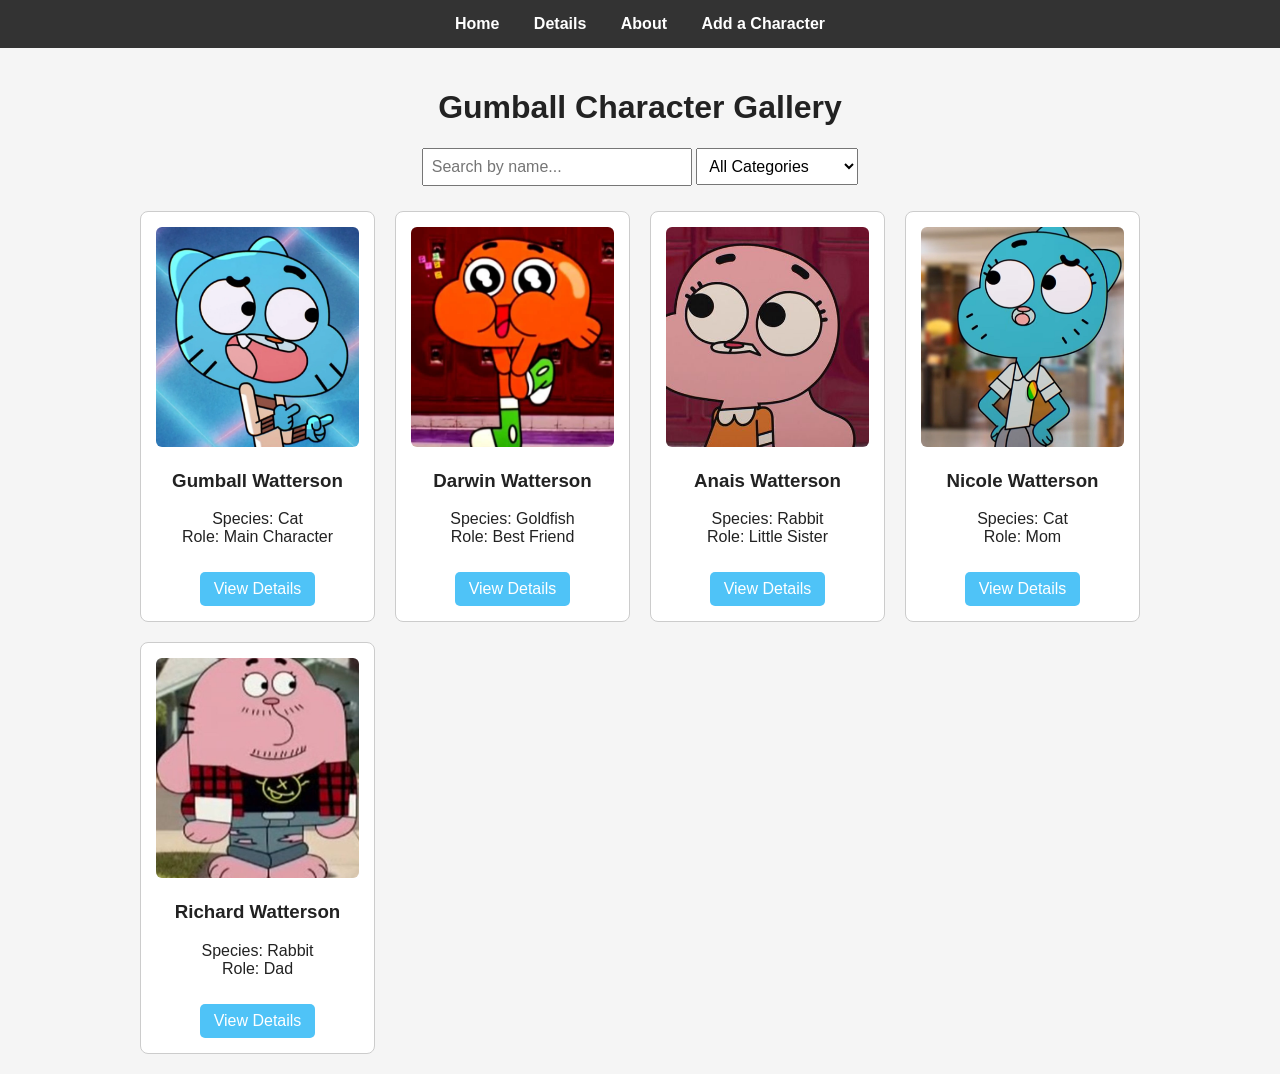
<file: index.html>
<!DOCTYPE html>
<html lang="en">
<head>
<meta charset="UTF-8">
<title>Character Gallery</title>
<link rel="stylesheet" href="style.css">
</head>
<body>

<nav>
  <a href="index.html">Home</a>
  <a href="details.html">Details</a>
  <a href="about.html">About</a>
  <a href="new-character-form.html">Add a Character</a>
</nav>

<main>
  <h1>Gumball Character Gallery</h1>

  <div class="search-bar">
    <input type="text" placeholder="Search by name...">
    <select>
      <option>All Categories</option>
      <option>Watterson Family</option>
      <option>Classmates</option>
    </select>
  </div>

  <div class="character-grid">

    <div class="character-card">
      <img src="images/gumball.jpg" alt="Gumball Watterson">
      <h3>Gumball Watterson</h3>
      <p>Species: Cat<br>Role: Main Character</p>
      <a href="details.html">View Details</a>
    </div>

    <div class="character-card">
      <img src="images/darwin.jpg" alt="Darwin Watterson">
      <h3>Darwin Watterson</h3>
      <p>Species: Goldfish<br>Role: Best Friend</p>
      <a href="details.html">View Details</a>
    </div>

    <div class="character-card">
      <img src="images/anais.jpg" alt="Anais Watterson">
      <h3>Anais Watterson</h3>
      <p>Species: Rabbit<br>Role: Little Sister</p>
      <a href="details.html">View Details</a>
    </div>

    <div class="character-card">
      <img src="images/nicole.jpg" alt="Nicole Watterson">
      <h3>Nicole Watterson</h3>
      <p>Species: Cat<br>Role: Mom</p>
      <a href="details.html">View Details</a>
    </div>

    <div class="character-card">
      <img src="images/richard.jpg" alt="Richard Watterson">
      <h3>Richard Watterson</h3>
      <p>Species: Rabbit<br>Role: Dad</p>
      <a href="details.html">View Details</a>
    </div>

  </div>
</main>

</body>
</html>
</file>
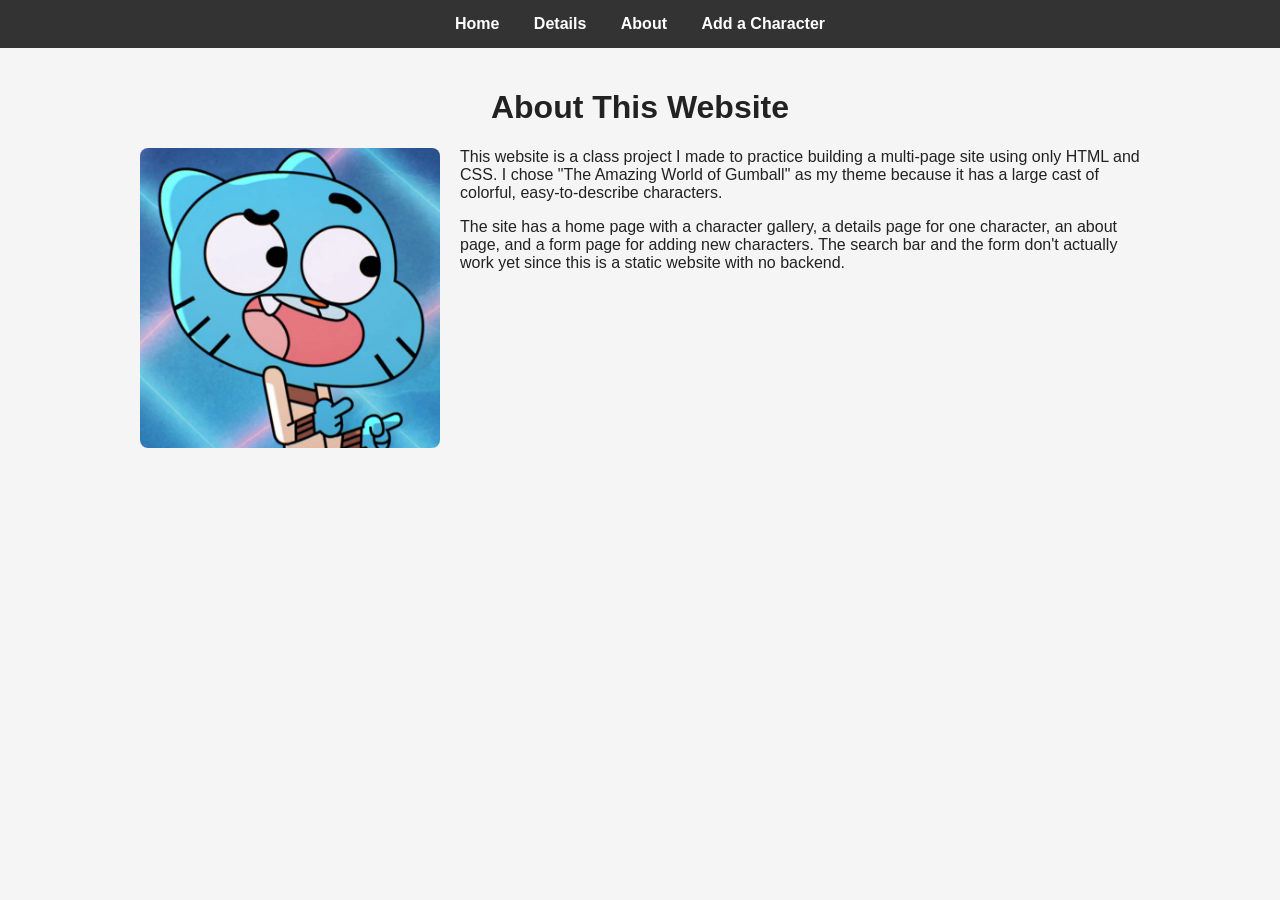
<file: about.html>
<!DOCTYPE html>
<html lang="en">
<head>
<meta charset="UTF-8">
<title>About</title>
<link rel="stylesheet" href="style.css">
</head>
<body>

<nav>
  <a href="index.html">Home</a>
  <a href="details.html">Details</a>
  <a href="about.html">About</a>
  <a href="new-character-form.html">Add a Character</a>
</nav>

<main class="about-container">
  <h1>About This Website</h1>

  <img src="images/gumball.jpg" alt="Gumball Watterson">

  <p>This website is a class project I made to practice building a multi-page site using only HTML and CSS. I chose "The Amazing World of Gumball" as my theme because it has a large cast of colorful, easy-to-describe characters.</p>

  <p>The site has a home page with a character gallery, a details page for one character, an about page, and a form page for adding new characters. The search bar and the form don't actually work yet since this is a static website with no backend.</p>
</main>

</body>
</html>
</file>
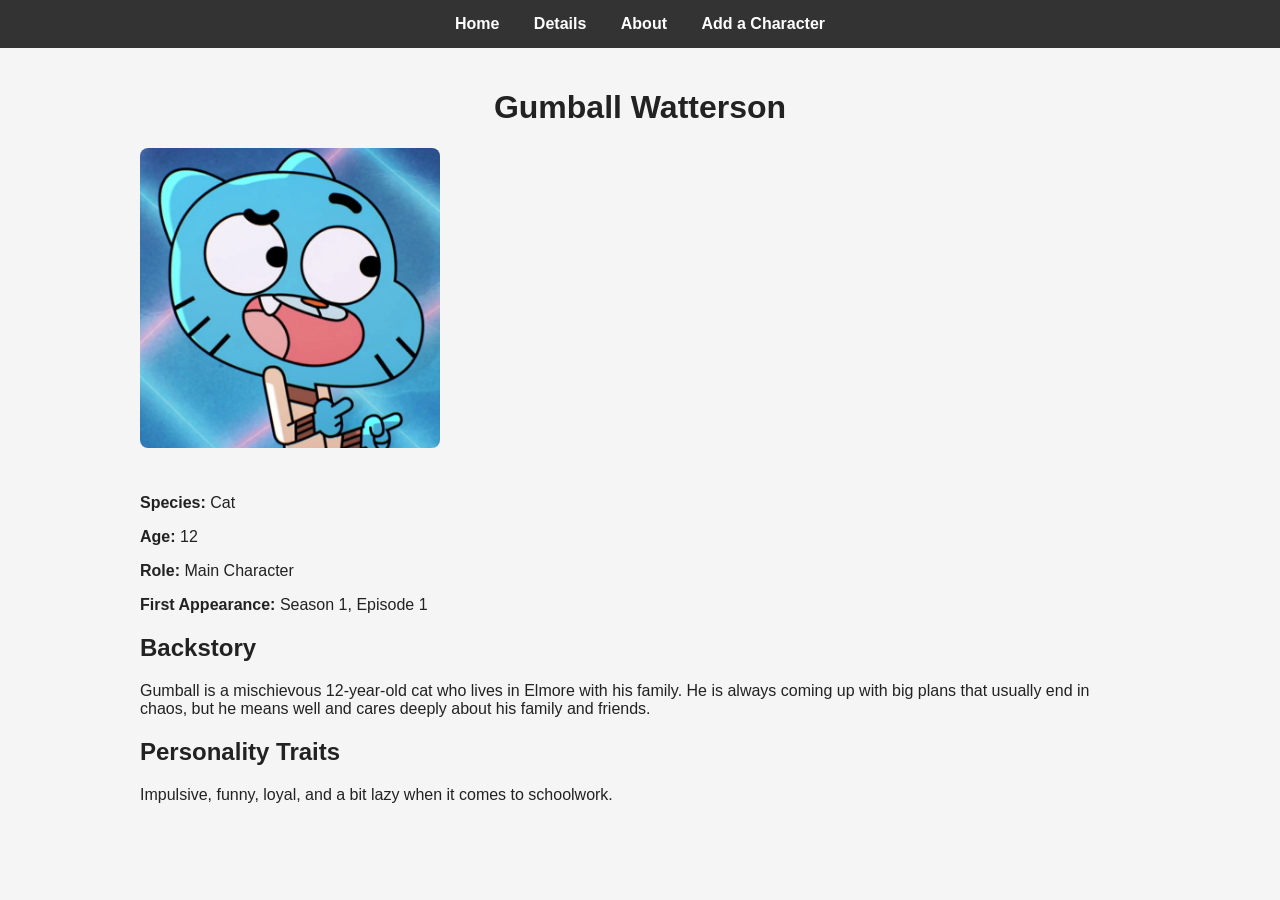
<file: details.html>
<!DOCTYPE html>
<html lang="en">
<head>
<meta charset="UTF-8">
<title>Character Details</title>
<link rel="stylesheet" href="style.css">
</head>
<body>

<nav>
  <a href="index.html">Home</a>
  <a href="details.html">Details</a>
  <a href="about.html">About</a>
  <a href="new-character-form.html">Add a Character</a>
</nav>

<main>
  <h1>Gumball Watterson</h1>

  <div class="details-container">
    <img src="images/gumball.jpg" alt="Gumball Watterson">

    <div>
      <p><strong>Species:</strong> Cat</p>
      <p><strong>Age:</strong> 12</p>
      <p><strong>Role:</strong> Main Character</p>
      <p><strong>First Appearance:</strong> Season 1, Episode 1</p>

      <h2>Backstory</h2>
      <p>Gumball is a mischievous 12-year-old cat who lives in Elmore with his family. He is always coming up with big plans that usually end in chaos, but he means well and cares deeply about his family and friends.</p>

      <h2>Personality Traits</h2>
      <p>Impulsive, funny, loyal, and a bit lazy when it comes to schoolwork.</p>
    </div>
  </div>
</main>

</body>
</html>
</file>
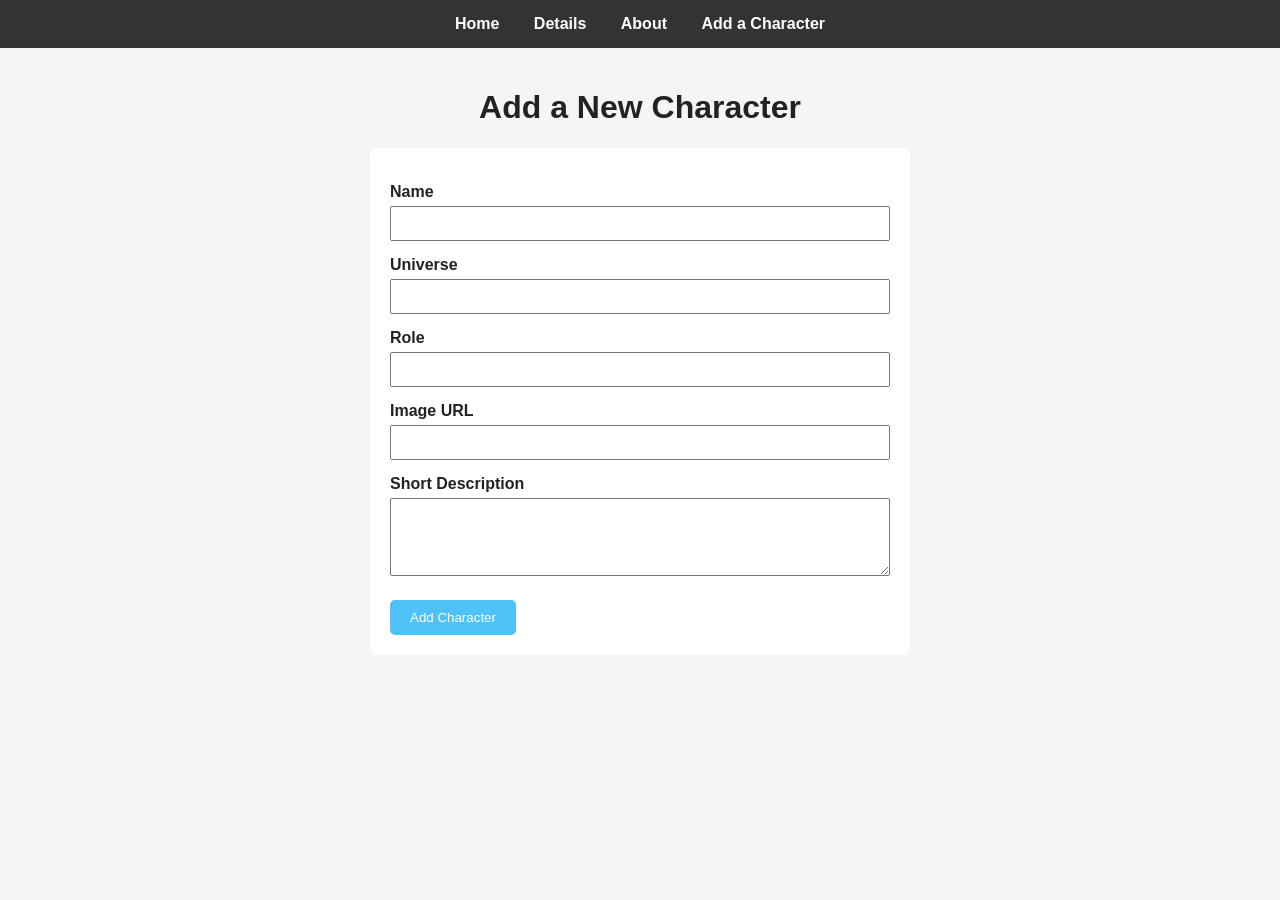
<file: new-character-form.html>
<!DOCTYPE html>
<html lang="en">
<head>
<meta charset="UTF-8">
<title>Add a Character</title>
<link rel="stylesheet" href="style.css">
</head>
<body>

<nav>
  <a href="index.html">Home</a>
  <a href="details.html">Details</a>
  <a href="about.html">About</a>
  <a href="new-character-form.html">Add a Character</a>
</nav>

<main>
  <h1>Add a New Character</h1>

  <form>
    <label for="name">Name</label>
    <input type="text" id="name" name="name">

    <label for="universe">Universe</label>
    <input type="text" id="universe" name="universe">

    <label for="role">Role</label>
    <input type="text" id="role" name="role">

    <label for="image">Image URL</label>
    <input type="text" id="image" name="image">

    <label for="description">Short Description</label>
    <textarea id="description" name="description" rows="4"></textarea>

    <button type="submit">Add Character</button>
  </form>
</main>

</body>
</html>
</file>
<file: style.css>
body {
  font-family: Arial, sans-serif;
  margin: 0;
  background-color: #f5f5f5;
  color: #222;
}

/* Navigation */
nav {
  background-color: #333;
  padding: 15px;
  text-align: center;
}

nav a {
  color: white;
  text-decoration: none;
  margin: 0 15px;
  font-weight: bold;
}

nav a:hover {
  text-decoration: underline;
}

/* Page content */
main {
  max-width: 1000px;
  margin: 0 auto;
  padding: 20px;
}

h1 {
  text-align: center;
}

/* Search bar */
.search-bar {
  text-align: center;
  margin-bottom: 25px;
}

.search-bar input {
  padding: 8px;
  width: 250px;
  font-size: 16px;
}

.search-bar select {
  padding: 8px;
  font-size: 16px;
}

/* Character grid */
.character-grid {
  display: grid;
  grid-template-columns: repeat(auto-fit, minmax(220px, 1fr));
  gap: 20px;
}

.character-card {
  background-color: white;
  border: 1px solid #ccc;
  border-radius: 8px;
  padding: 15px;
  text-align: center;
}

.character-card img {
  width: 100%;
  height: 220px;
  object-fit: cover;
  border-radius: 6px;
}

.character-card a {
  display: inline-block;
  margin-top: 10px;
  background-color: #4fc3f7;
  color: white;
  padding: 8px 14px;
  text-decoration: none;
  border-radius: 5px;
}

/* Details page */
.details-container {
  display: flex;
  gap: 30px;
  flex-wrap: wrap;
}

.details-container img {
  width: 300px;
  height: 300px;
  object-fit: cover;
  border-radius: 8px;
}

/* About page */
.about-container img {
  width: 300px;
  height: 300px;
  object-fit: cover;
  border-radius: 8px;
  float: left;
  margin-right: 20px;
}

/* Form page */
form {
  background-color: white;
  padding: 20px;
  border-radius: 8px;
  max-width: 500px;
  margin: 0 auto;
}

form label {
  display: block;
  margin-top: 15px;
  font-weight: bold;
}

form input,
form textarea {
  width: 100%;
  padding: 8px;
  margin-top: 5px;
  box-sizing: border-box;
}

form button {
  margin-top: 20px;
  padding: 10px 20px;
  background-color: #4fc3f7;
  color: white;
  border: none;
  border-radius: 5px;
  cursor: pointer;
}
</file>
